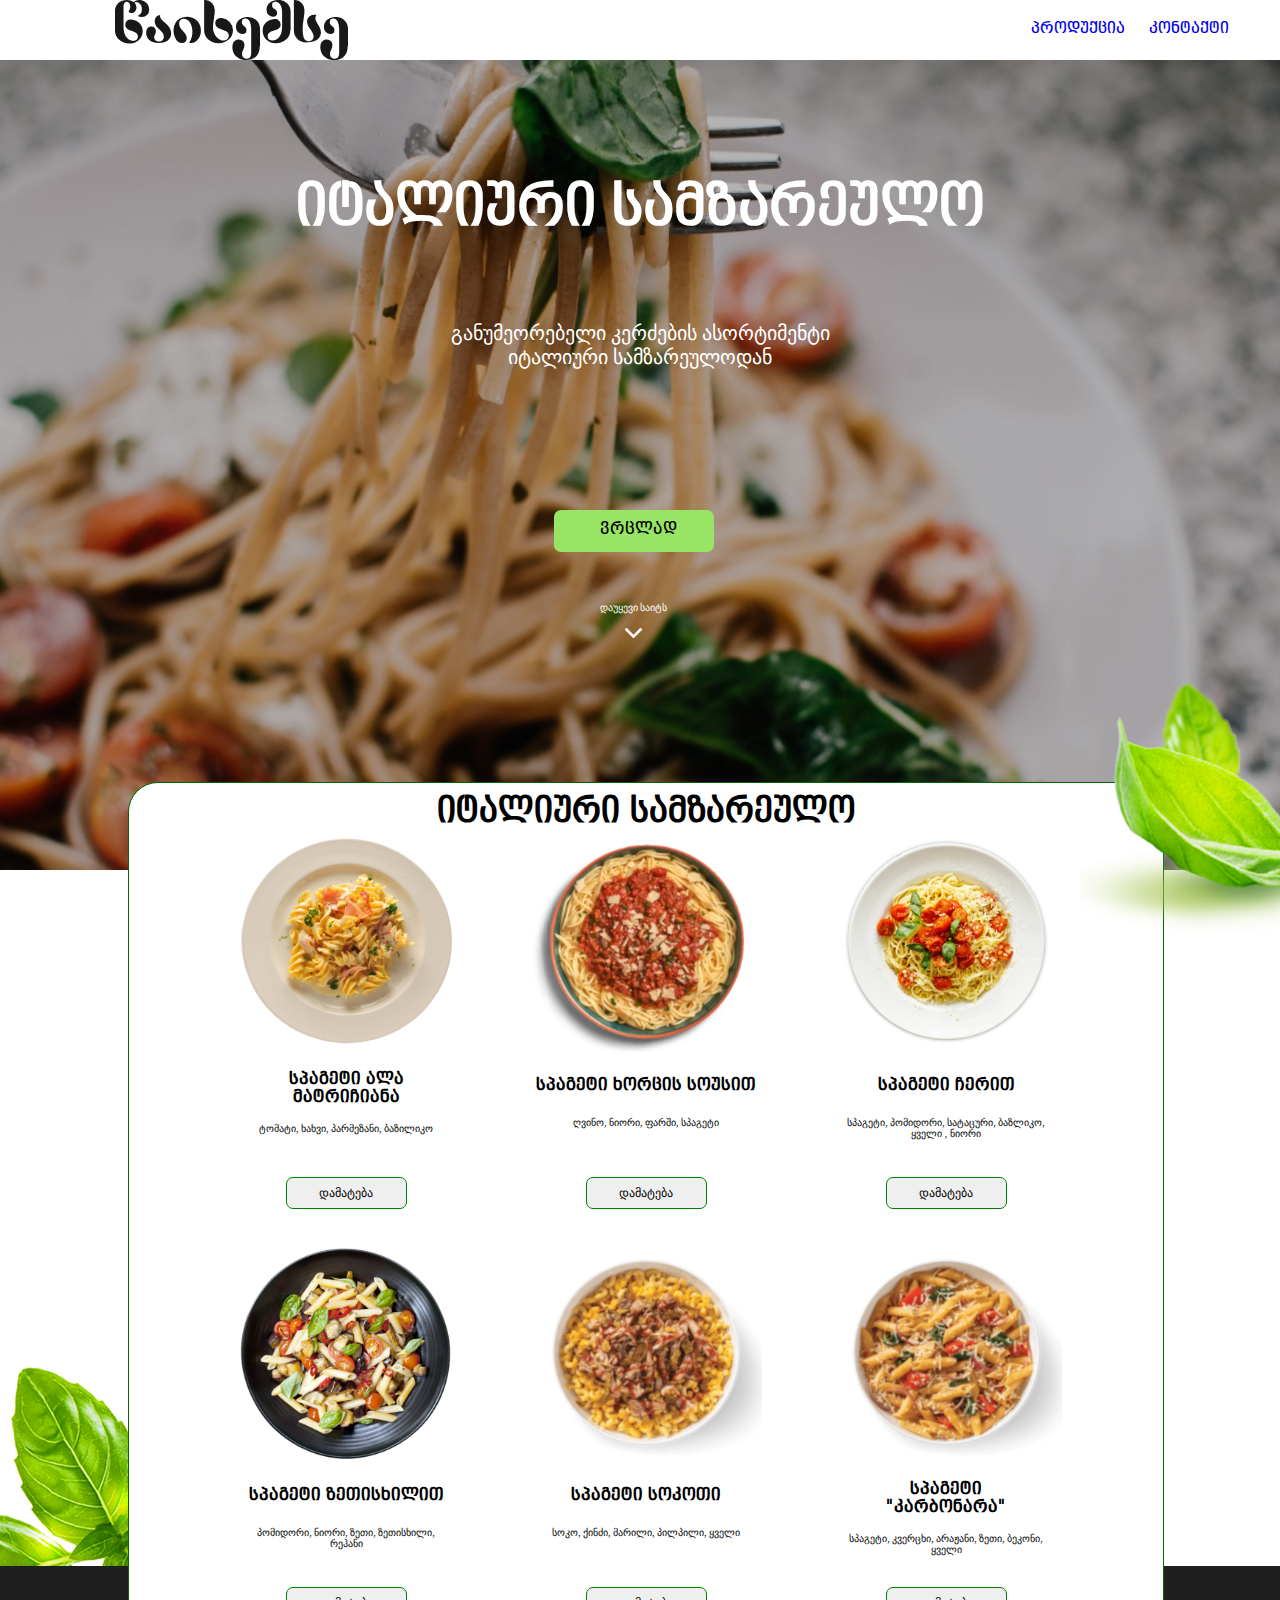
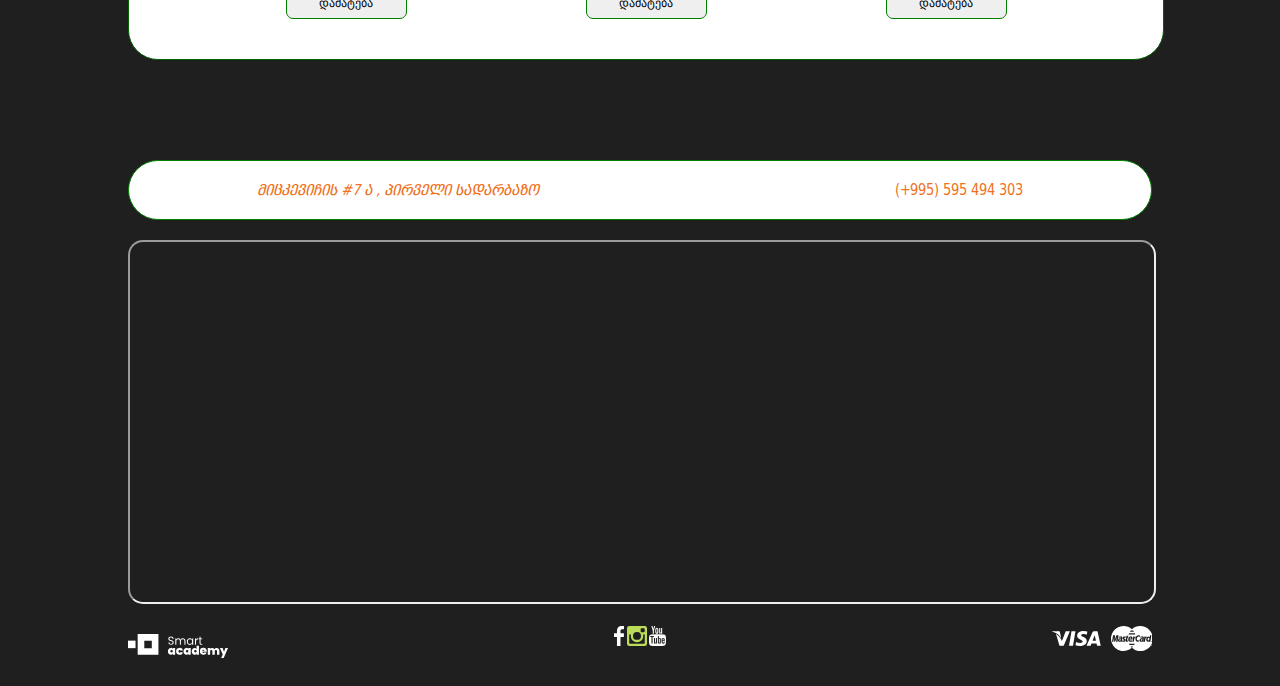
<file: index.html>
<!DOCTYPE html>
<html lang="ka">
  <head>
    <meta charset="utf-8" />
    <title>წაიხემსე</title>
    <meta name="viewport" content="width=device-width, initial-scale=1.0" />
    <meta name="description" content="იტალიური სამზარეულო" />
    <link rel="stylesheet" type="text/css" href="./style.css" />
  </head>

  <body>
    <header>
      <img
        src="./images/logo.svg"
        alt="წაიხემსე - ლოგო"
        title="წაიხემსე - ლოგო"
      />
      <nav class="right_header">
        <a href="#menu" title="პროდუქცია"
          >პროდუქცია</a
        >
        <a href="#address" title="კონტაქტი"
          >კონტაქტი</a
        >
      </nav>
    </header>
    <main class="realmain">  
          <article class="hero">
            <h1 class="hero_title">იტალიური სამზარეულო</h1>
            <p>
              განუმეორებელი კერძების ასორტიმენტი<br />იტალიური სამზარეულოდან
            </p>            
          </article>
          <img
            class="main_pic"
            src="./images/main_pic.png"
            alt="იტალიური პასტა"
            title="იტალიური პასტა"
          />
        <div class="container">
          <div class="hero_more">
            <a href="#!" title="გაიგე მეტი" class="hero_more">ვრცლად</a>
          </div>
          <div class="scroll_down">
            <a href="#!" class="scroll_down">დაუყევი საიტს</a>
          </div>
          <div class="downclic"></div>
       </div>
             <!--შუა ზოლი-->
     <!-- <div class="middle">-->
        <div class="menu" id="menu">
          <!--მენუ-->
          <h1 class="menu_title">იტალიური სამზარეულო</h1>
          <ul class="khemsebi">
            <li class="khemsi">
              <img
                class="photo"
                alt="სპაგეტი ალა მატრიჩიანა"
                src="./images/1.png"
              />
              <h2>
                სპაგეტი ალა<br />
                მატრიჩიანა
              </h2>
              <p>
                ტომატი, ხახვი, პარმეზანი,
                ბაზილიკო
              </p>
              <button class="add">დამატება</button>
            </li>
            <li class="khemsi">
              <img
                class="photo"
                alt="სპაგეტი ხორცის სოუსით"
                src="./images/2.png"
              />
              <h2>
                სპაგეტი ხორცის
                სოუსით
              </h2>
              <p>
                ღვინო, ნიორი, ფარში,
                სპაგეტი
              </p>
              <button class="add">დამატება</button>
            </li>
            <li class="khemsi">
              <img class="photo" alt="სპაგეტი ჩერით" src="./images/3.png" />
              <h2>სპაგეტი ჩერით</h2>
              <p>
                სპაგეტი, პომიდორი, სატაცური,
                ბაზლიკო, ყველი , ნიორი
              </p>
              <button class="add">დამატება</button>
            </li>
            <li class="khemsi">
              <img
                class="photo"
                alt="სპაგეტი ზეთისხილით"
                src="./images/4.png"
              />
              <h2>სპაგეტი ზეთისხილით</h2>
              <p>
                პომიდორი, ნიორი, ზეთი,
                ზეთისხილი, რეჰანი
              </p>
              <button class="add">დამატება</button>
            </li>
            <li class="khemsi">
              <img class="photo" alt="სპაგეტი სოკოთი" src="./images/5.png" />
              <h2>სპაგეტი სოკოთი</h2>
              <p>
                სოკო, ქინძი, მარილი,
                პილპილი, ყველი
              </p>
              <button class="add">დამატება</button>
            </li>
            <li class="khemsi">
              <img
                class="photo"
                alt=" სპაგეტი 'კარბონარა'"
                src="./images/6.png"
              />
              <h2>
                სპაგეტი<br />
                "კარბონარა"
              </h2>
              <p>
                სპაგეტი, კვერცხი, არაჟანი,
                ზეთი, ბეკონი, ყველი
              </p>
              <button class="add">დამატება</button>
            </li>
          </ul>
        </div>
        <!--მენუ დამთავრდა-->
        
        <!--შავი ფონის სტუმრები-->
       
          <div class="addres" id=address alt="address">
            <address>მიცკევიჩის #7 ა , პირველი სადარბაზო</address>
            <a href="tel:000595494303"> (+995) 595 494 303</a>
          </div>
          <div class="map" alt="location">
            <iframe
              src="https://www.google.com/maps/embed?pb=!1m18!1m12!1m3!1d2978.042350065777!2d44.777403465750936!3d41.71960498329618!2m3!1f0!2f0!3f0!3m2!1i1024!2i768!4f13.1!3m3!1m2!1s0x404472d65e29f14b%3A0x5314c1881de74fd5!2z4YOh4YOQ4YOR4YOj4YOg4YOX4YOQ4YOa4YOdLCDhg5fhg5Hhg5jhg5rhg5jhg6Hhg5g!5e0!3m2!1ska!2sge!4v1550580551130"
              
            ></iframe>
          </div>

          <!--ფუტერის დასაწყისი-->
          <footer class="finish">
            <img class="madeby" src="./academy-logo.svg" alt="logo">
            <nav class="social" alt="social media">
              <a href="https://www.facebook.com" alt="facebook"
                ><img src="./images/Facebook.svg"
              /></a>
              <a href="https://www.instagram.com" alt="instagram"
                ><img src="./Instagram.svg"
              /></a>
              <a
                href="https://www.youtube.com/watch?v=eNzenkoeJcY&list=RDeNzenkoeJcY&start_radio=1"
                alt="youtube"
                ><img src="./youtube.svg"
              /></a>
            </nav>
            <div class="mastercard" alt="payment"></div>
          </footer>
     
      <!--middle daxurva-->
      <div class="blackfield"></div>
      <div class="leftpic"></div>
      <div class="rightpic"></div>
      <div class="blackbgforpic"></div>
      
            <!--realmain finish-->
    </main>
    <script src="script.js"></script>
  </body>
</html>
</file>
<file: style.css>
* {
  margin: 0;
  padding: 0;
}
.realmain {
  width: 100%;
  height: auto;
  position: relative;
}
html {
  font-size: 10px;
}

@font-face {
  font-family: "fontinio";
  src: url(./caps.ttf);
}

header {
  width: 100%;
  height: 60px;
  display: flex;
  justify-content: space-between;
  font-family: "fontinio";  
  padding-left: 9vw;
}

.right_header {
  height: 100%;  
  margin: 20px 13vw 0 0;
  font-size: 1.4rem;
 
}
.right_header a {
  text-decoration: none;
 margin-left: 20px;
  /*font-size: 1.5rem;*/
}
/*ჰედერი მორჩა*/

.main_pic {
  background-color: black;
  object-fit: cover;
  width: 100%;
  height: 90vh;
  opacity: 0.7;
}
.hero {
  width: 100vw;
  height: 30vh;
  color: #ffffff;
  display: flex;
  flex-direction: column;
  justify-content: space-between;
  align-items: center;
  text-align: center;
  position: absolute;
  top: 13vh;
  left: 0;
  right: 0;
  z-index: 1;
}
.hero_title {
  width: 100%;
  height: 50%;
  font-family: "fontinio";
  font-weight: bold;
  font-size: 5rem;
}
.hero p {
  font-size: 20px;
  margin-top:2vh;
  width: 70%;
  height: 50%;
}

.container {
  width: 15%;
  height: 10%;
  display: flex;
  flex-direction: column;
  align-items: center;
  position: absolute;
  top: 50vh;
  left: 42%;
}
.hero_more {
  width: 160px;
  height: 42px;
  box-sizing: border-box;
  font-family: "fontinio";
  font-size: 15px;
  color: black;
  text-decoration: none;
  background-color: rgb(152, 228, 101);
  border-radius: 7px;
  padding: 10px 23px;
  margin-bottom: 50px;
}
.scroll_down {
  color: #ffffff;
  text-decoration: none;
  margin-bottom: 15px;
}
.downclic {
  background: url(./images/down.png) no-repeat;
  width: 17px;
  height: 50px;
}
.downclic:hover {
  transform: rotate(360deg);
  transition: 3000ms ease 500ms, 3000ms ease 500ms;
  background: url(./images/down.png);
  animation-duration: 2s;
}
/*სურათი მორჩა*/


/*მენიუს დასაწყისი*/
.menu_title {
  font-family: "fontinio";
  font-size: 1rem;
}

#menu {
  width: 80vw;
  height: auto;
  padding: 10px 5px;
  position: relative;
  bottom: 10vh;
  z-index: 3;
  margin: 0 10vw;
  display: flex;
  flex-direction: column;
  align-items: center;
  background-color: #ffffff;
  border: 1px solid darkgreen;
  border-radius: 30px;
}
ul {
  width: 100%;
  height: 90%;
  display: flex;
  flex-wrap: wrap;
  justify-content: center;
}
.menu_title {
  font-size: 3rem;
}
li.khemsi {
  width: 300px;
  height: 380px;
  box-sizing: border-box;
  display: flex;
  flex-direction: column;
  justify-content: space-between;
  align-items: center;
  text-align: center;
  border-radius: 15px;
  border-color: 2px solid rgb(15, 19, 19);
  margin-bottom: 30px;
}
li.khemsi h2 {
  font-family: "fontinio";
}
li.khemsi p {
  width: 70%;
  height: 10%;
}
li.khemsi:hover {
  border-color: red;
  background-color: rgb(247, 247, 242);
}

.add {
  width: 121px;
  height: 32px;
  box-sizing: border-box;
  font-size: 12px;
  line-height: 14px;
  border-color: green;
  border-radius: 7px;
  border: 1px solid green;
  text-align: center;
  text-decoration: none;
  padding: 5px;
}
.add:hover {
  background-color: green;
}
/* მეორე კლასის გასტილვა javascript-სთვის*/
.add.added {
  border: none;
  color: darkred;
}

.khemsi h2:hover {
  animation-name: slider;
  animation-iteration-count: infinite;
  animation-duration: 5s;
}
@keyframes slider {
  from {
    margin-left: 100%;
    width: 100%;
  }
  to {
    margin-left: 0%;
    width: 100%;
  }
}
/* menu დასრულდა*/

.addres {
  width: 80vw;
  height: 60px;
  box-sizing: border-box;
  font-family: "fontinio";
  font-size: 1.3rem;
  color: rgb(240, 113, 28);  
  border-color: green;
  background-color: #ffffff;
  border-radius: 30px;
  border: 1px solid green;
  padding: 0 10%;
  display: flex;
  justify-content: space-between;
  align-items: center;
  text-align: center;
  margin: 10px 10vw 20px 10vw;
}

.addres a {
  color: rgb(240, 113, 28);
  text-decoration: none;
  margin-left: 30px;
}

.map iframe {
  border-radius: 15px;
  width: 80vw;
  height: 40vh;
  margin: 0 10vw 10px 10vw;
}

.madeby {
 max-width: 100px;
  height: 40px;
}
.social {
 max-width: 66px;
  height: auto;
}

.mastercard {
  background: url(./images/Cards.svg) no-repeat;
  width: 100px;
  height: 100%;  
 /* display: flex;
  align-self: flex-end; */
}

.finish {
  width: 80vw;
  margin: 0 10vw;
  height: 60px;
  box-sizing: border-box;
  margin-top: 10px;
  display: flex;
  flex-wrap: wrap;
  justify-content: space-between;
  
}
.blackbgforpic {
  width: 100%;
  height: 90vh;
  background-color: black;
  position: absolute;
  top: 0;
  z-index: -1;
}

.blackfield {
  width: 100%;
  height: 80vh;
  background-color: rgb(32, 31, 31);
  position: absolute;
  bottom: 0;
  z-index: -1;
}

/*შავი მინდორი მორჩა*/

.leftpic {
  background: url(./images/two.png) no-repeat;
  width: 15%;
  height: 250px;
  position: absolute;
  bottom: 75vh;
  z-index: -2;
}
.rightpic {
  background: url(./images/one.png) no-repeat;
  width: 200px;
  height: 261px;
  position: absolute;
  right: 0;
  top: 69vh;
  z-index: 4;
}

/*responsive 540 tablet 2 pasta*/

@media screen and (max-width: 540px) {
  html {
    font-size: 10px;
  }
 
  .main_pic {
    max-width: 100%;
    height: 40vh;
  }
  .blackbgforpic {
    height: 40vh;
  }
.hero {
  top:6vh;
  height: 7vh;
}
  .hero_title {
    font-size: 2rem;
    height: 22px;
  }

  .hero p {
    font-size: 1.2rem;
    margin-top: 0px;
  }

  .container {
   width: 30%;
    height: 5%;
    top: 19vh;
    left: 38%;
  } 
  .hero_more {
    width: 100px;
    height: 25px;
    margin-bottom: 3px;
    font-size: 0.9rem;
    padding: 7px 15px;
  }

  .menu_title {
    font-size: 2rem;
  }
  .khemsi h2 {
    font-size: 1.5rem;
  }
  .khemsi p {
    font-size: 1rem;
  }

  .leftpic {
    display: none;
  }
  .rightpic {
    z-index: 2;
    width:100px;    
    top:15vh;
  }

  .addres {
    height: 20px;
    font-size: 1rem;
    padding: 5%;
    border-radius: 20px;
  }
  .madeby {
    width: 33vw;
  }
  .social {
    width: 20vw;
  }
  .mastercard {
width:30vw;
height: 50%;
  } 


/*რესპონსივი 320-ზე mobile 1 pasta*/

@media screen and (max-width: 320px) {
  html {
    font-size: 7px;
  }

  header {
    width: 100%;
    height: 30px;
  }

  .right_header {
    display: none;
  }
 
  .main_pic {
    max-width: 100%;
    height: 30vh;
  }
  .blackbgforpic {
    height: 30vh;
  } 

  .hero_more {
    background-color: transparent;  
  }

 .hero_more a{
    width: 100%;
    height: 100%;
    color: #ffffff;
    font-size: 1.5rem;   
    border:1px solid #ffffff ;
  }
  .scroll_down {
    display: none;
  }
  .downclic {
    display: none;
  }
 
  .hero_title {
    font-size: 2rem;
  }

  .hero p {
    font-size: 1.5rem;
    width: 80%;
  }

  .menu_title {
    font-size: 2rem;
  }
  .khemsi h2 {
    font-size: 1.5rem;
  }
  .khemsi p {
    font-size: 1rem;
  }

  .leftpic {
    display: none;
  }
  .rightpic {
    display: none;
  }

  .addres {
    height: 20px;
    font-size: 1.2rem;
    padding: 5%;
    border-radius: 20px;
    margin-top: 0;
  }
 
.madeby {
  width: 40vw;
}
  .social {   
    width: 30vw;
    display: flex;
    justify-content: space-between;
    margin:10px;
  }
  .mastercard {
    width: 40vw;
    height: 30%;
    align-self: center;    
  }

  .finish {
    height: 20vh;
    display: flex;    
    flex-direction: column;    
    justify-content: center;
    align-items: center;
  }
 .blackfield {
   height: 85vh;
 }
}
</file>
